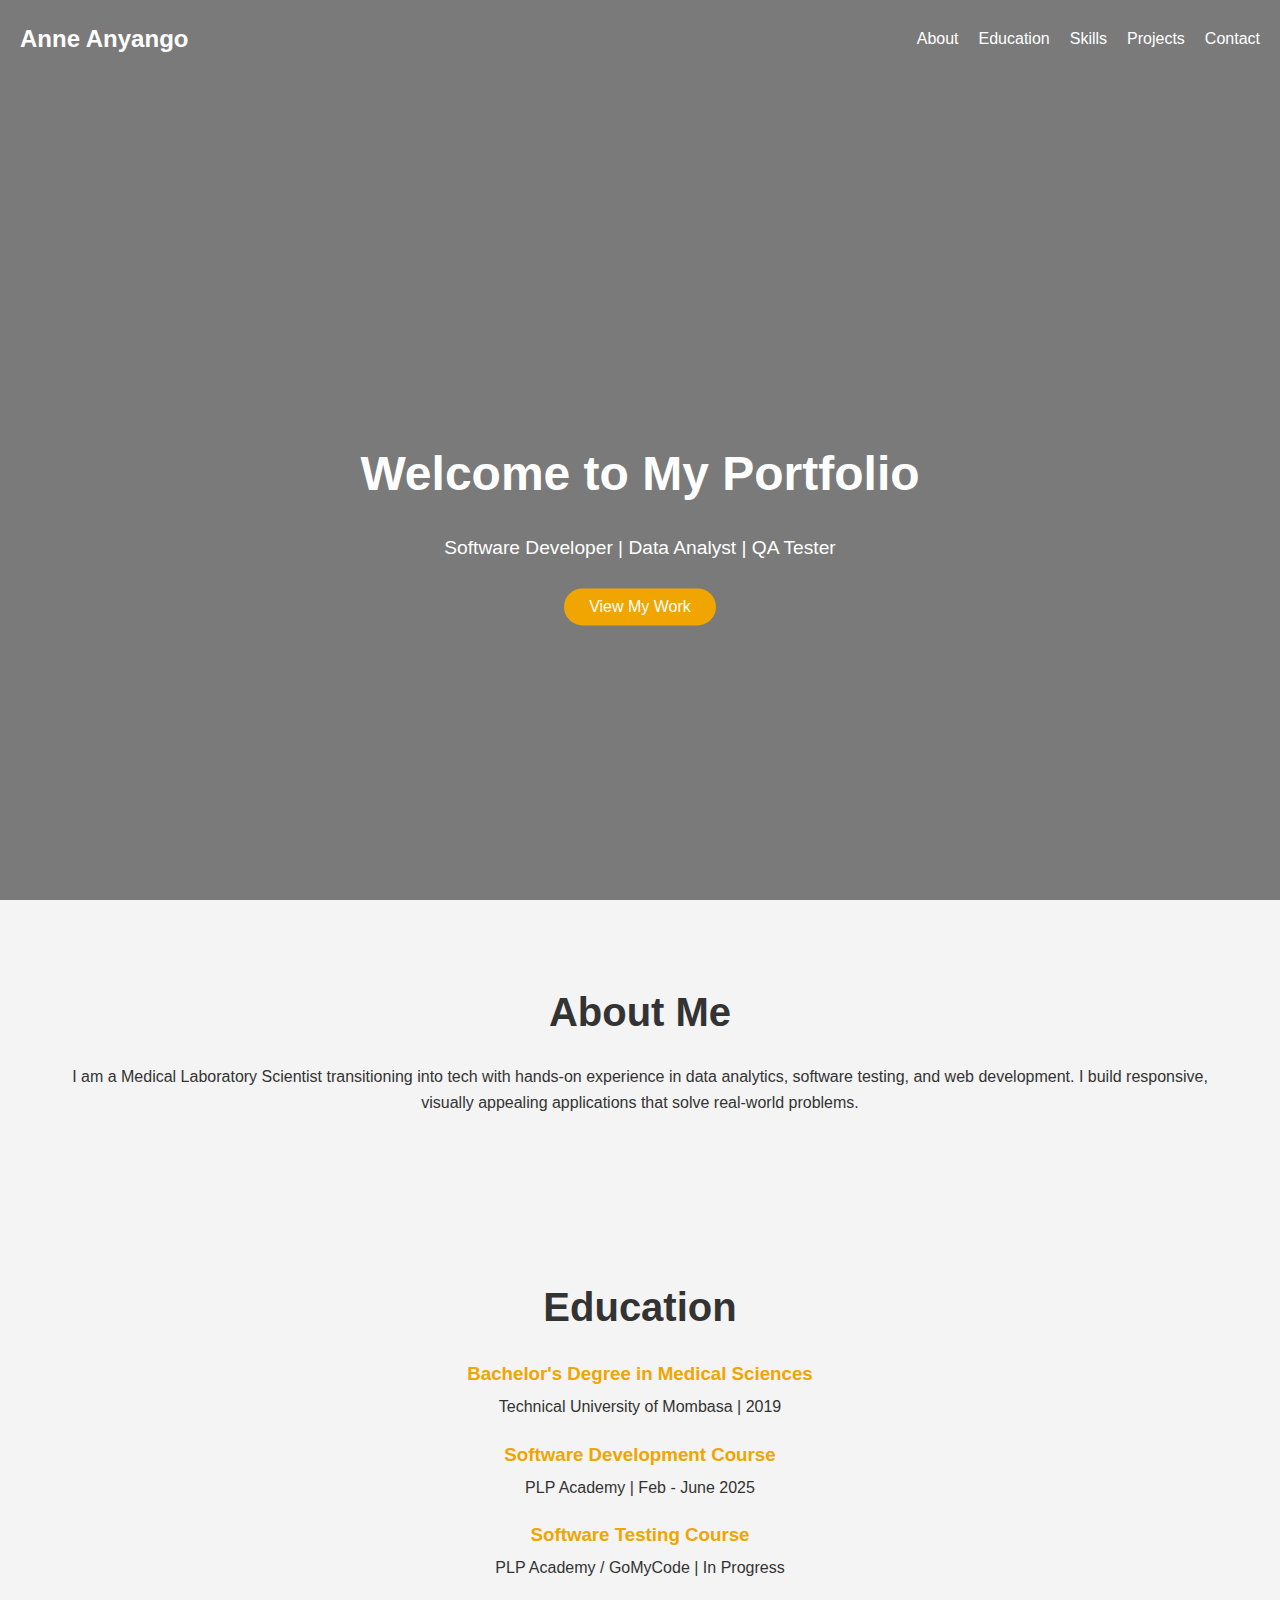
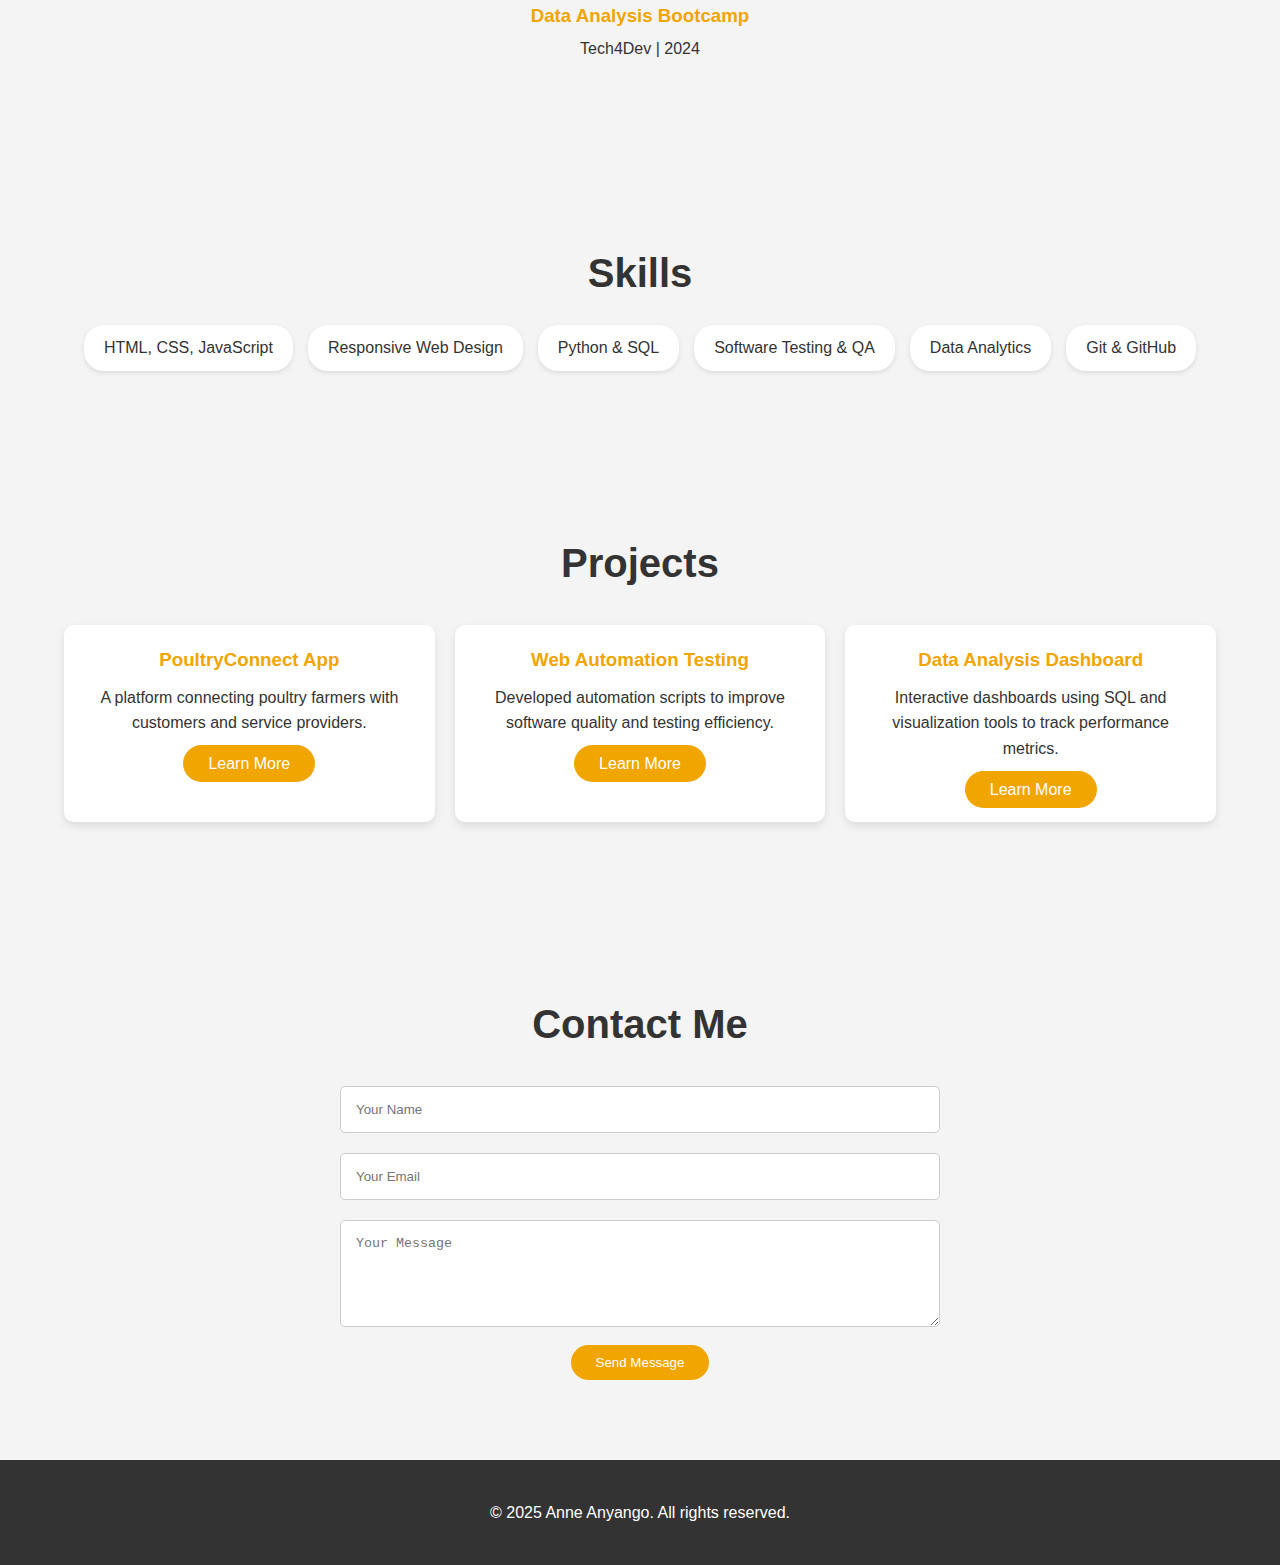
<file: index.html>
<!DOCTYPE html>
<html lang="en">
<head>
  <meta charset="UTF-8" />
  <meta name="viewport" content="width=device-width, initial-scale=1.0" />
  <title>Anne Anyango Portfolio</title>
  <link rel="stylesheet" href="style.css" />
</head>
<body>
  <!-- Header Section with Background Image -->
  <header>
    <nav>
      <div class="logo">Anne Anyango</div>
      <ul class="nav-links">
        <li><a href="#about">About</a></li>
        <li><a href="#education">Education</a></li>
        <li><a href="#skills">Skills</a></li>
        <li><a href="#projects">Projects</a></li>
        <li><a href="#contact">Contact</a></li>
      </ul>
      <div class="hamburger">
        <div class="bar"></div>
        <div class="bar"></div>
        <div class="bar"></div>
      </div>
    </nav>
    <div class="header-content">
      <h1>Welcome to My Portfolio</h1>
      <p>Software Developer | Data Analyst | QA Tester</p>
      <a href="#projects" class="btn">View My Work</a>
    </div>
  </header>

  <!-- About Section -->
  <section id="about" class="section">
    <div class="container">
      <h2>About Me</h2>
      <p>
        I am a Medical Laboratory Scientist  transitioning into tech with hands-on
        experience in data analytics, software testing, and web development.
        I build responsive, visually appealing applications that solve real-world
        problems.
      </p>
    </div>
  </section>

  <!-- Education Section -->
  <section id="education" class="section">
    <div class="container">
      <h2>Education</h2>
      <div class="education-item">
        <h3>Bachelor's Degree in Medical Sciences</h3>
        <p>Technical University of Mombasa | 2019</p>
      </div>
      <div class="education-item">
        <h3>Software Development Course</h3>
        <p>PLP Academy | Feb - June 2025</p>
      </div>
      <div class="education-item">
        <h3>Software Testing Course</h3>
        <p>PLP Academy / GoMyCode | In Progress</p>
      </div>
      <div class="education-item">
        <h3>Data Analysis Bootcamp</h3>
        <p>Tech4Dev | 2024</p>
      </div>
    </div>
  </section>

  <!-- Skills Section -->
  <section id="skills" class="section">
    <div class="container">
      <h2>Skills</h2>
      <ul class="skills-list">
        <li>HTML, CSS, JavaScript</li>
        <li>Responsive Web Design</li>
        <li>Python & SQL</li>
        <li>Software Testing & QA</li>
        <li>Data Analytics</li>
        <li>Git & GitHub</li>
      </ul>
    </div>
  </section>

  <!-- Projects Section -->
  <section id="projects" class="section">
    <div class="container">
      <h2>Projects</h2>
      <div class="projects-grid">
        <div class="project-card">
          <h3>PoultryConnect App</h3>
          <p>
            A platform connecting poultry farmers with customers and service
            providers.
          </p>
          <a href="#" class="btn">Learn More</a>
        </div>
        <div class="project-card">
          <h3>Web Automation Testing</h3>
          <p>
            Developed automation scripts to improve software quality and testing
            efficiency.
          </p>
          <a href="#" class="btn">Learn More</a>
        </div>
        <div class="project-card">
          <h3>Data Analysis Dashboard</h3>
          <p>
            Interactive dashboards using SQL and visualization tools to track
            performance metrics.
          </p>
          <a href="#" class="btn">Learn More</a>
        </div>
      </div>
    </div>
  </section>

  <!-- Contact Section -->
  <section id="contact" class="section">
    <div class="container">
      <h2>Contact Me</h2>
      <form id="contact-form">
        <input type="text" name="name" placeholder="Your Name" required />
        <input type="email" name="email" placeholder="Your Email" required />
        <textarea name="message" placeholder="Your Message" rows="5" required></textarea>
        <button type="submit" class="btn">Send Message</button>
      </form>
    </div>
  </section>

  <footer>
    <div class="container">
      <p>© 2025 Anne Anyango. All rights reserved.</p>
    </div>
  </footer>

  <script src="script.js"></script>
</body>
</html>
</file>
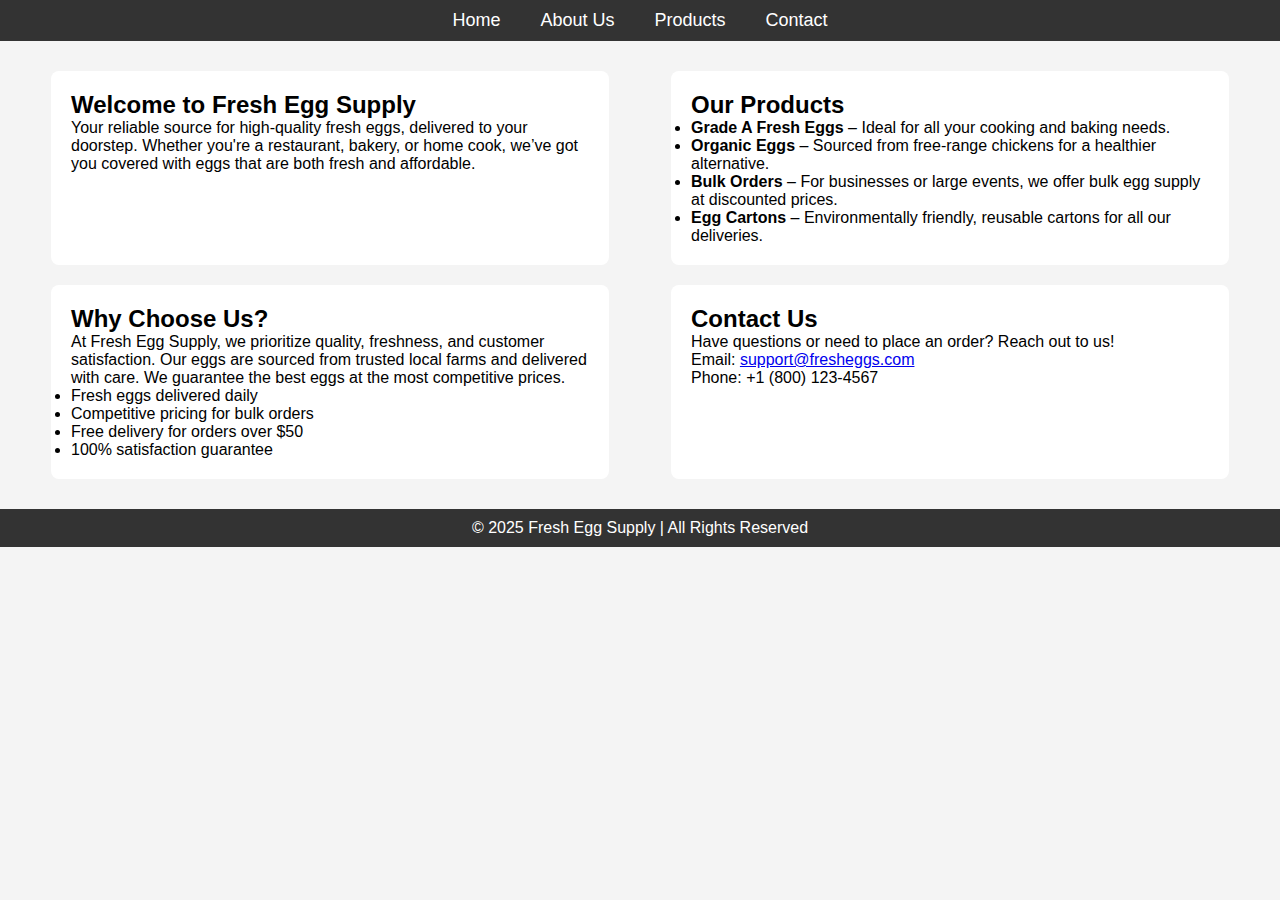
<file: index3.html>
<!DOCTYPE html>
<html lang="en">
<head>
    <meta charset="UTF-8">
    <meta name="viewport" content="width=device-width, initial-scale=1.0">
    <title>Fresh Egg Supply</title>
    <link rel="stylesheet" href="styles3.css"> <!-- Link to external CSS file -->
</head>
<body>
    <header>
        <nav>
            <ul>
                <li><a href="#">Home</a></li>
                <li><a href="#">About Us</a></li>
                <li><a href="#">Products</a></li>
                <li><a href="#">Contact</a></li>
            </ul>
        </nav>
    </header>

    <main>
        <section class="section">
            <h2>Welcome to Fresh Egg Supply</h2>
            <p>Your reliable source for high-quality fresh eggs, delivered to your doorstep. Whether you're a restaurant, bakery, or home cook, we’ve got you covered with eggs that are both fresh and affordable.</p>
        </section>

        <section class="section">
            <h2>Our Products</h2>
            <ul>
                <li><strong>Grade A Fresh Eggs</strong> – Ideal for all your cooking and baking needs.</li>
                <li><strong>Organic Eggs</strong> – Sourced from free-range chickens for a healthier alternative.</li>
                <li><strong>Bulk Orders</strong> – For businesses or large events, we offer bulk egg supply at discounted prices.</li>
                <li><strong>Egg Cartons</strong> – Environmentally friendly, reusable cartons for all our deliveries.</li>
            </ul>
        </section>

        <section class="section">
            <h2>Why Choose Us?</h2>
            <p>At Fresh Egg Supply, we prioritize quality, freshness, and customer satisfaction. Our eggs are sourced from trusted local farms and delivered with care. We guarantee the best eggs at the most competitive prices.</p>
            <ul>
                <li>Fresh eggs delivered daily</li>
                <li>Competitive pricing for bulk orders</li>
                <li>Free delivery for orders over $50</li>
                <li>100% satisfaction guarantee</li>
            </ul>
        </section>

        <section class="section">
            <h2>Contact Us</h2>
            <p>Have questions or need to place an order? Reach out to us!</p>
            <p>Email: <a href="mailto:support@fresheggs.com">support@fresheggs.com</a></p>
            <p>Phone: +1 (800) 123-4567</p>
        </section>
    </main>

    <footer>
        <p>&copy; 2025 Fresh Egg Supply | All Rights Reserved</p>
    </footer>
</body>
</html>
</file>
<file: style.css>
/* Global Styles */
* {
    margin: 0;
    padding: 0;
    box-sizing: border-box;
  }
  body {
    font-family: 'Segoe UI', Tahoma, Geneva, Verdana, sans-serif;
    line-height: 1.6;
    color: #333;
    background-color: #f4f4f4;
  }
  .container {
    width: 90%;
    max-width: 1200px;
    margin: auto;
    padding: 20px 0;
  }
  
  /* Header Styles */
  header {
    background: url('https://source.unsplash.com/1600x900/?technology') no-repeat center center/cover;
    height: 100vh;
    position: relative;
    color: #fff;
  }
  header::after {
    content: "";
    position: absolute;
    top: 0;
    left: 0;
    height: 100%;
    width: 100%;
    background-color: rgba(0, 0, 0, 0.5);
  }
  nav {
    display: flex;
    justify-content: space-between;
    align-items: center;
    padding: 20px;
    position: relative;
    z-index: 2;
  }
  .logo {
    font-size: 1.5rem;
    font-weight: bold;
  }
  .nav-links {
    list-style: none;
    display: flex;
  }
  .nav-links li {
    margin-left: 20px;
  }
  .nav-links a {
    text-decoration: none;
    color: #fff;
    transition: color 0.3s ease;
  }
  .nav-links a:hover {
    color: #f0a500;
  }
  
  /* Hamburger Menu for Mobile */
  .hamburger {
    display: none;
    flex-direction: column;
    cursor: pointer;
  }
  .hamburger .bar {
    width: 25px;
    height: 3px;
    background-color: #fff;
    margin: 4px 0;
  }
  
  /* Header Content */
  .header-content {
    position: relative;
    z-index: 2;
    text-align: center;
    top: 50%;
    transform: translateY(-50%);
  }
  .header-content h1 {
    font-size: 3rem;
    margin-bottom: 20px;
  }
  .header-content p {
    font-size: 1.2rem;
    margin-bottom: 30px;
  }
  .btn {
    background-color: #f0a500;
    color: #fff;
    padding: 10px 25px;
    text-decoration: none;
    border-radius: 25px;
    transition: background 0.3s ease;
  }
  .btn:hover {
    background-color: #cf8500;
  }
  
  /* Section Styles */
  .section {
    padding: 60px 0;
    text-align: center;
  }
  .section h2 {
    margin-bottom: 20px;
    font-size: 2.5rem;
    color: #333;
  }
  
  /* Education Items */
  .education-item {
    margin-bottom: 20px;
  }
  .education-item h3 {
    color: #f0a500;
    margin-bottom: 5px;
  }
  
  /* Skills List */
  .skills-list {
    list-style: none;
    display: flex;
    flex-wrap: wrap;
    justify-content: center;
    gap: 15px;
    padding: 0;
  }
  .skills-list li {
    background: #fff;
    padding: 10px 20px;
    border-radius: 20px;
    box-shadow: 0 2px 5px rgba(0, 0, 0, 0.1);
  }
  
  /* Projects Grid */
  .projects-grid {
    display: grid;
    grid-template-columns: repeat(auto-fit, minmax(280px, 1fr));
    gap: 20px;
  }
  .project-card {
    background: #fff;
    padding: 20px;
    margin: 10px 0;
    border-radius: 10px;
    box-shadow: 0 4px 8px rgba(0, 0, 0, 0.1);
    transition: transform 0.3s ease;
  }
  .project-card:hover {
    transform: translateY(-5px);
  }
  .project-card h3 {
    margin-bottom: 10px;
    color: #f0a500;
  }
  .project-card p {
    margin-bottom: 15px;
  }
  
  /* Contact Form Styles */
  form {
    max-width: 600px;
    margin: auto;
  }
  form input,
  form textarea {
    width: 100%;
    padding: 15px;
    margin: 10px 0;
    border: 1px solid #ccc;
    border-radius: 5px;
  }
  form button {
    border: none;
    padding: 15px 30px;
    background: #333;
    color: #fff;
    cursor: pointer;
    border-radius: 5px;
    transition: background 0.3s ease;
  }
  form button:hover {
    background: #555;
  }
  
  /* Footer Styles */
  footer {
    background: #333;
    color: #fff;
    text-align: center;
    padding: 20px 0;
  }
  
  /* Responsive Styles */
  @media (max-width: 768px) {
    .nav-links {
      display: none;
      flex-direction: column;
      background: rgba(0, 0, 0, 0.8);
      position: absolute;
      top: 70px;
      right: 20px;
      width: 200px;
      border-radius: 5px;
      padding: 10px;
    }
    .nav-links li {
      margin: 10px 0;
    }
    .hamburger {
      display: flex;
    }
    .nav-links.active {
      display: flex;
    }
  }
</file>
<file: styles3.css>
/* Basic Reset */
* {
    margin: 0;
    padding: 0;
    box-sizing: border-box;
}

/* Body styling */
body {
    font-family: Arial, sans-serif;
    background-color: #f4f4f4;
}

/* Navigation Bar */
header {
    background-color: #333;
    color: white;
    padding: 10px 0;
}

nav ul {
    display: flex;
    justify-content: center;
    list-style-type: none;
}

nav ul li {
    margin: 0 20px;
}

nav ul li a {
    color: white;
    text-decoration: none;
    font-size: 18px;
}

/* Main Content Styling */
main {
    padding: 20px;
    display: flex;
    flex-wrap: wrap;
    justify-content: space-around;
}

section {
    background-color: white;
    padding: 20px;
    margin: 10px;
    width: 45%;
    border-radius: 8px;
}

/* Footer Styling */
footer {
    background-color: #333;
    color: white;
    text-align: center;
    padding: 10px;
}


/* Media Query for Tablets (max-width: 768px) */
@media (max-width: 768px) {
    main {
        flex-direction: column; /* Stack the sections vertically */
        padding: 10px;
    }

    section {
        width: 100%; /* Each section takes full width */
    }

    nav ul {
        flex-direction: column; /* Stack the navigation items vertically */
    }

    nav ul li {
        margin: 5px 0;
    }
}

/* Media Query for Mobile (max-width: 480px) */
@media (max-width: 480px) {
    header {
        text-align: center;
    }

    nav ul {
        display: block;
        padding: 0;
    }

    nav ul li {
        margin: 10px 0;
    }

    section {
        padding: 10px;
        width: 100%; /* Full-width sections */
    }
}
</file>
